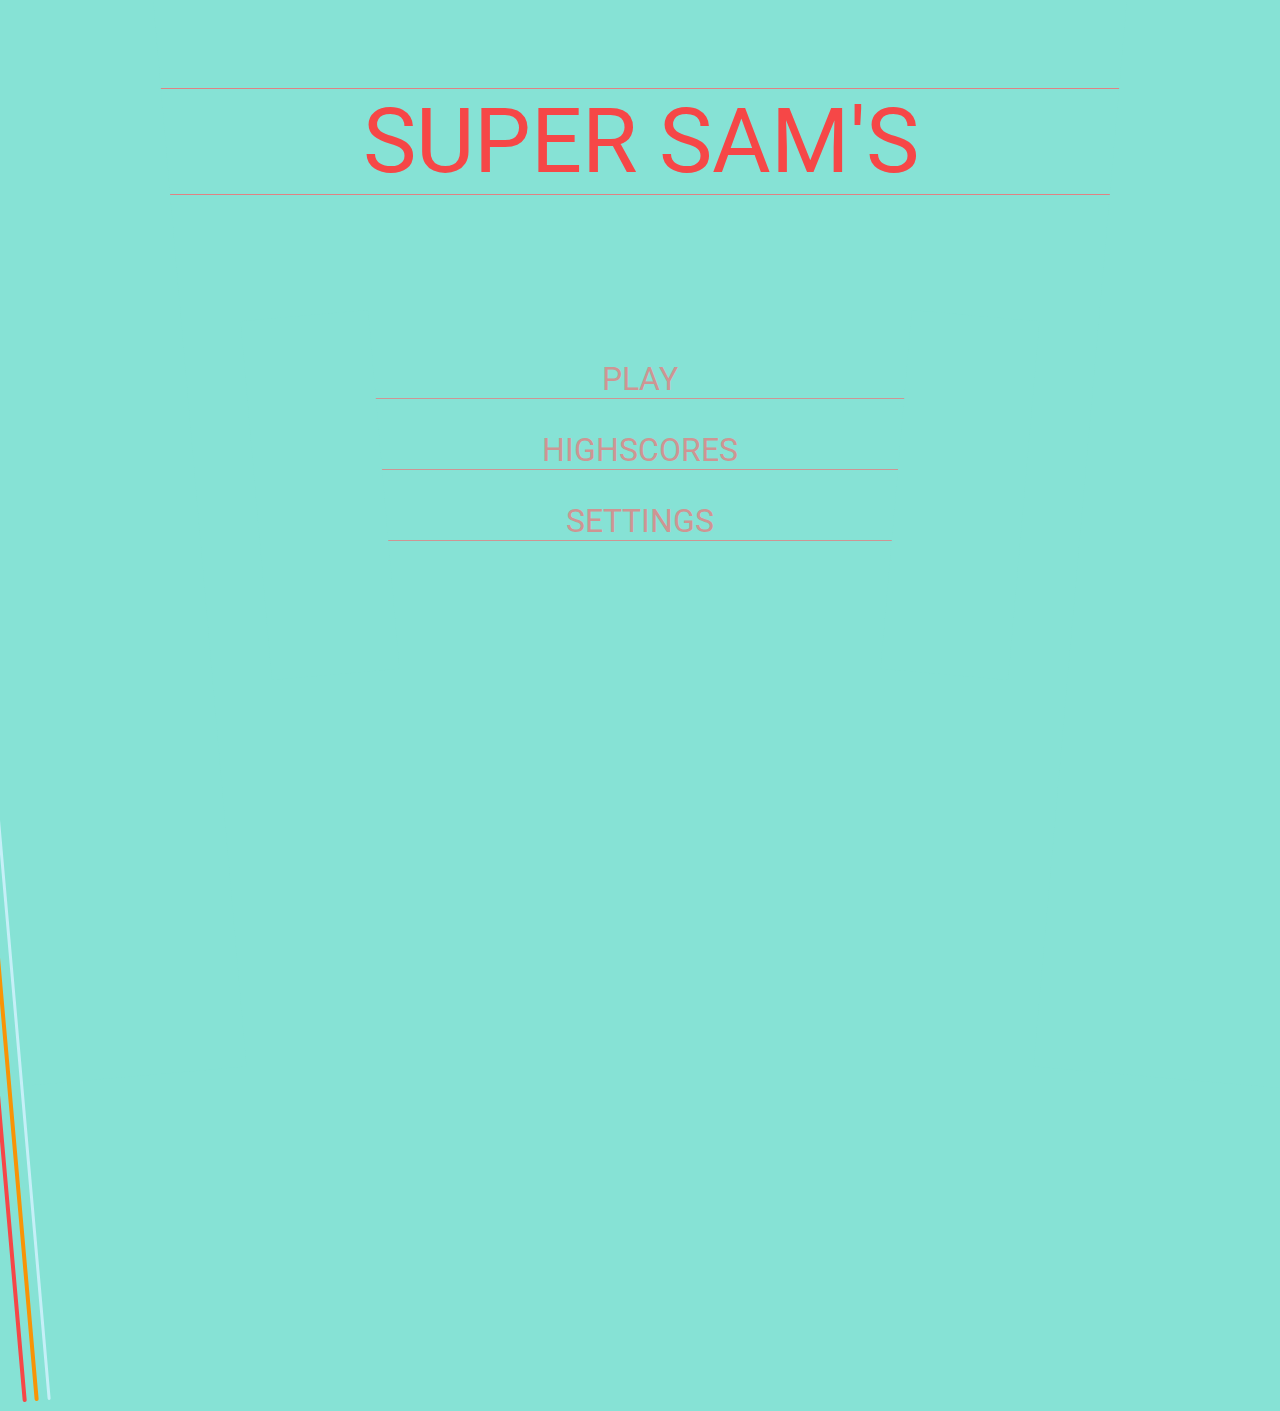
<file: index.html>
<html>
	<head>
		<title>Super Sam's</title>
		<link rel="stylesheet" type="text/css" href="css/main.css">
		<link rel="stylesheet" type="text/css" href="css/animate.css">
		<link rel="stylesheet" type="text/css" href="css/colours.css">
		<link href='https://fonts.googleapis.com/css?family=Roboto:100,300' rel='stylesheet' type='text/css'>
		<script src="js/menu.js"></script>
		<script src="https://code.jquery.com/jquery-1.10.2.js"></script>
		
	</head>
	
	<body id= "menubody" onLoad="init()">				
		<div class = "title text salmon" id="super_sam">SUPER SAM'S</div>
		<div id="columns">
			<div id="blockerLeft" class = "lightblue"></div>
			<div id="columnLeft" class = "lightblue">			
				<div id="cL1" class="columns salmon"></div>
				<div id="L1" class="lines salmon"></div>
				<div id="cL2" class="columns orange"></div>
				<div id="L2" class="lines orange"></div>
				<div id="cL3" class="columns yellow"></div>
				<div id="L3" class="lines skyblue"></div>
			</div>
			<div id="blockerRight" class = "lightblue"></div>
			<div id="columnRight" class = "lightblue">				
				<div id="R3" class="lines skyblue"></div>
				<div id="cR3" class="columns yellow"></div>
				<div id="R2" class="lines orange"></div>
				<div id="cR2" class="columns orange"></div>
				<div id="R1" class="lines salmon"></div>
				<div id="cR1" class="columns salmon"></div>
			</div>
			<div class="deadcenter box10" id="menu">
				<div id="button1" class = "button menutext" onclick="window.location.href = './game/theAdventure.html'"> PLAY </div>
				<div id="button2" class = "button menutext"> HIGHSCORES </div>
				<div id="button3" class = "button menutext"> SETTINGS </div>
			</div>
		</div>
	</body>
</html>
</file>
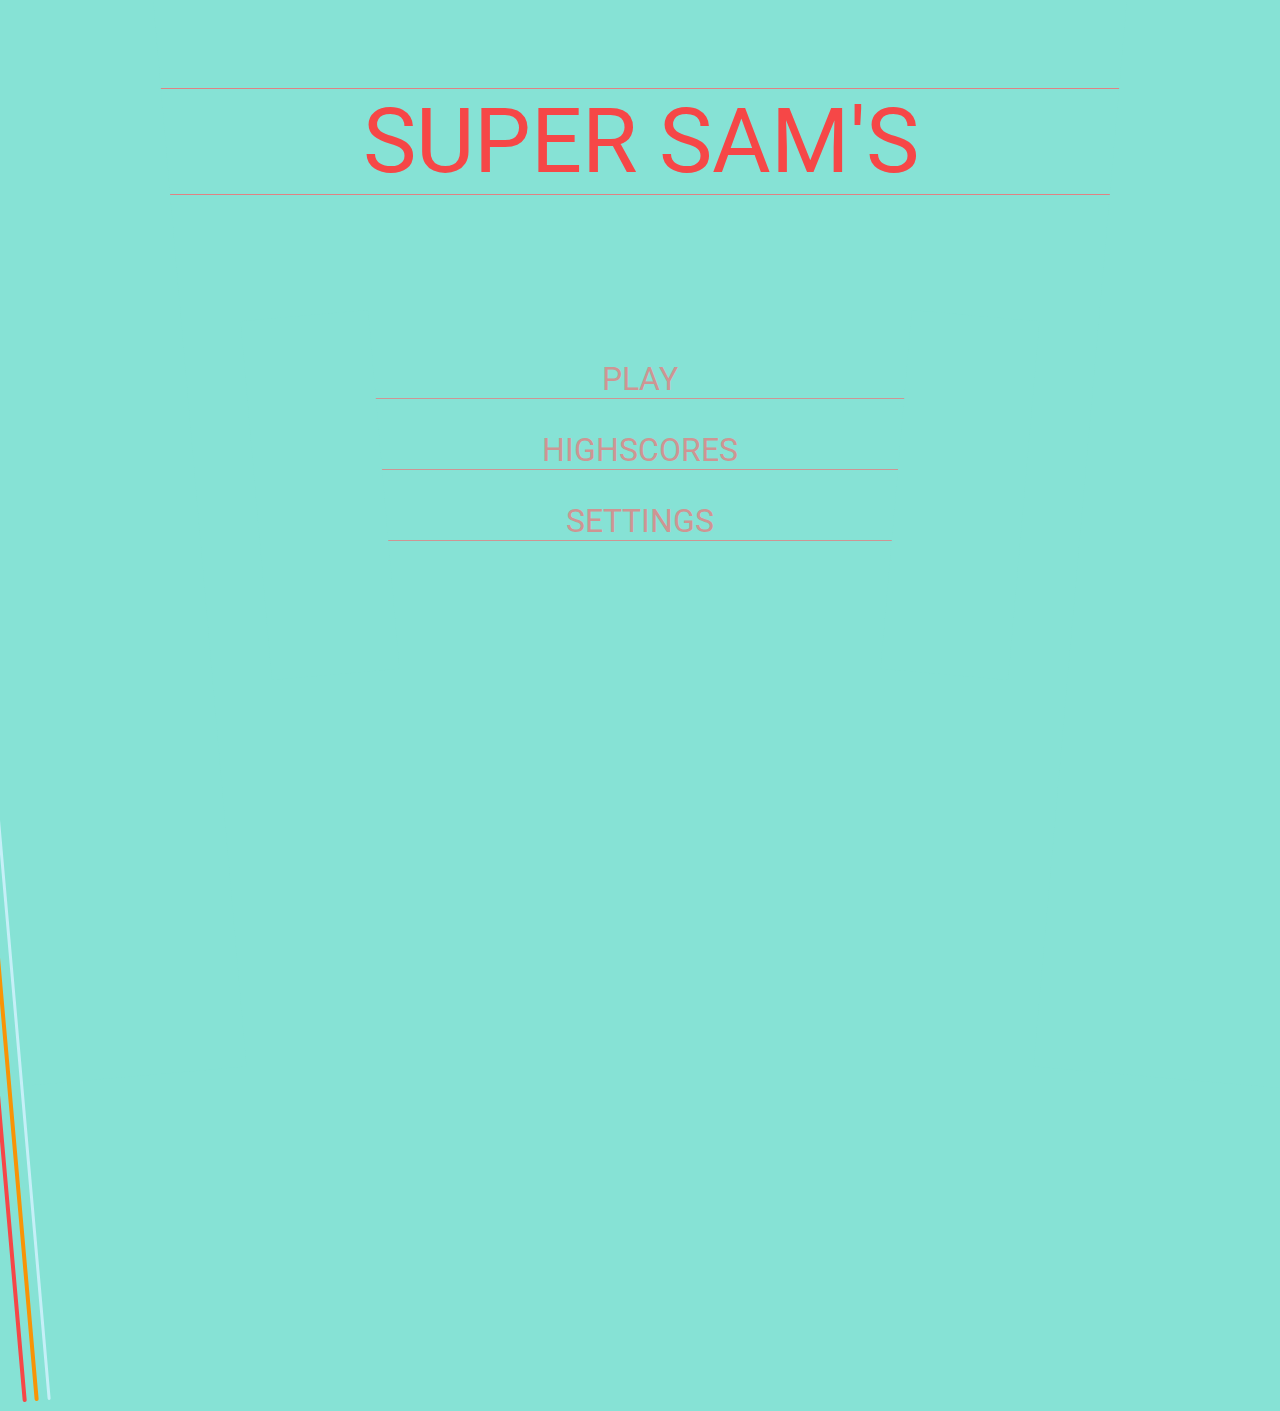
<file: html/index.html>
<html>
	<head>
		<title>Super Sam's</title>
		<link rel="stylesheet" type="text/css" href="../css/main.css">
		<link rel="stylesheet" type="text/css" href="../css/animate.css">
		<link rel="stylesheet" type="text/css" href="../css/colours.css">
		<link href='https://fonts.googleapis.com/css?family=Roboto:100,300' rel='stylesheet' type='text/css'>
		<script src="../js/menu.js"></script>
		<script src="https://code.jquery.com/jquery-1.10.2.js"></script>
		
	</head>
	
	<body id= "menubody" onLoad="init()">				
		<div class = "title text salmon" id="super_sam">SUPER SAM'S</div>
		<div id="columns">
			<div id="blockerLeft" class = "lightblue"></div>
			<div id="columnLeft" class = "lightblue">			
				<div id="cL1" class="columns salmon"></div>
				<div id="L1" class="lines salmon"></div>
				<div id="cL2" class="columns orange"></div>
				<div id="L2" class="lines orange"></div>
				<div id="cL3" class="columns yellow"></div>
				<div id="L3" class="lines skyblue"></div>
			</div>
			<div id="blockerRight" class = "lightblue"></div>
			<div id="columnRight" class = "lightblue">				
				<div id="R3" class="lines skyblue"></div>
				<div id="cR3" class="columns yellow"></div>
				<div id="R2" class="lines orange"></div>
				<div id="cR2" class="columns orange"></div>
				<div id="R1" class="lines salmon"></div>
				<div id="cR1" class="columns salmon"></div>
			</div>
			<div class="deadcenter box10" id="menu">
				<div id="button1" class = "button menutext" onclick="window.location.href = './game/theAdventure.html'"> PLAY </div>
				<div id="button2" class = "button menutext"> HIGHSCORES </div>
				<div id="button3" class = "button menutext"> SETTINGS </div>
			</div>
		</div>
	</body>
</html>
</file>
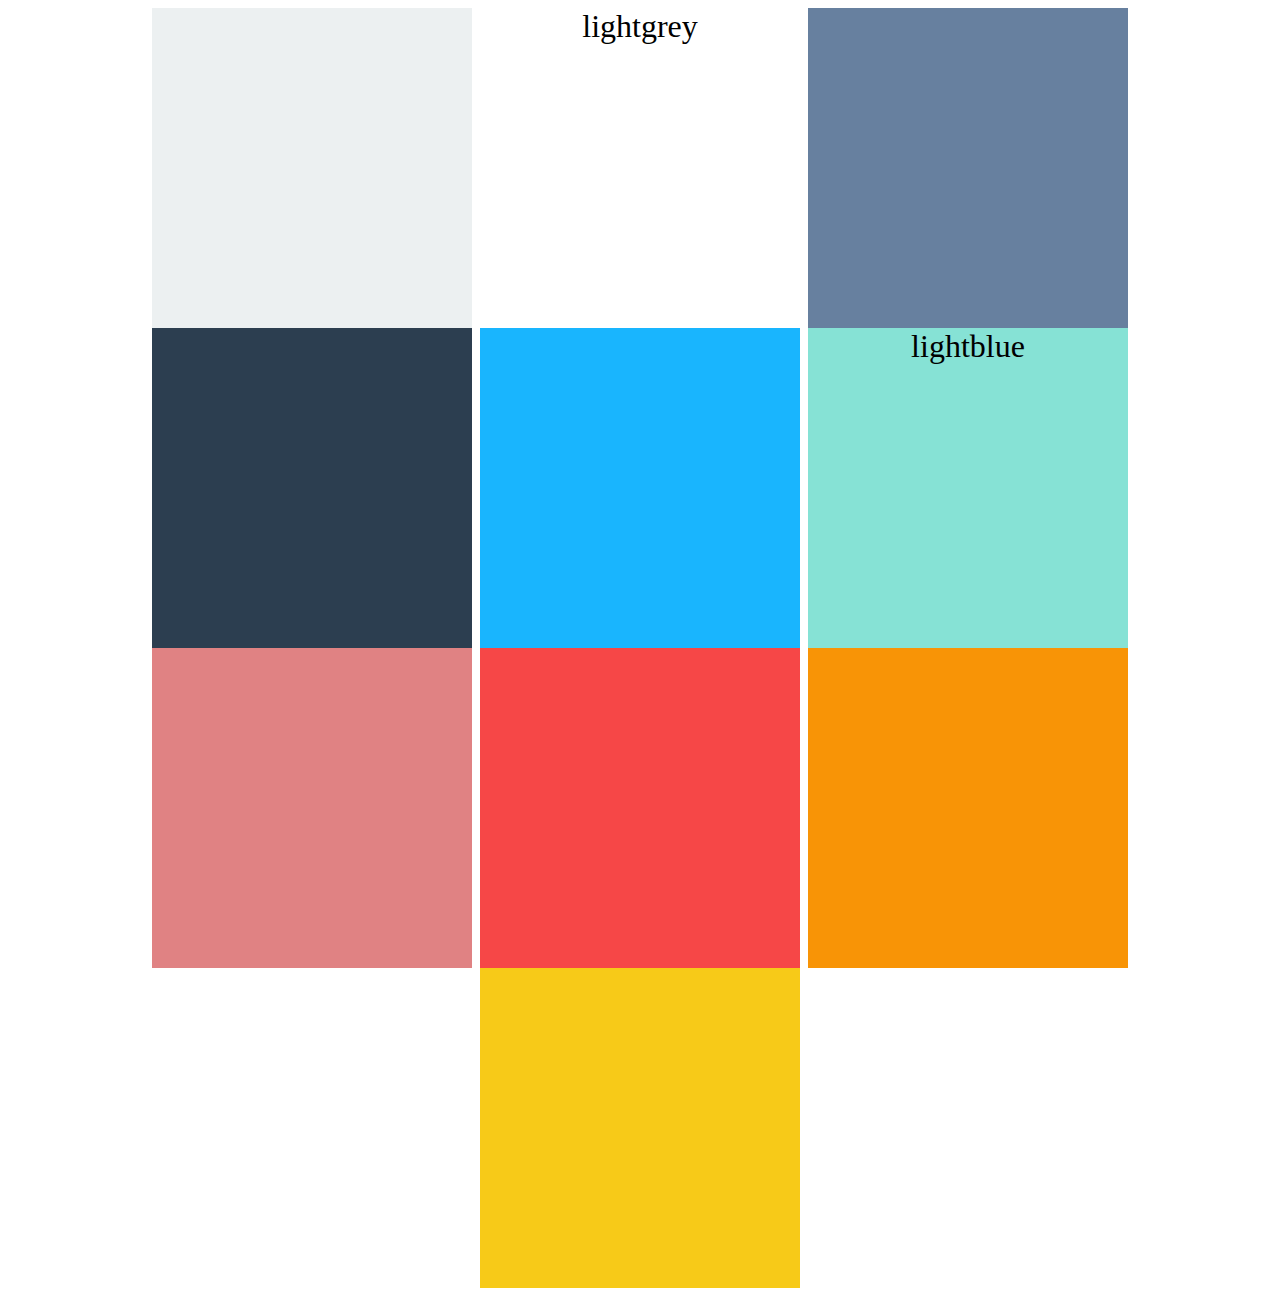
<file: pallette.html>
<html>
	<head>
		<title>Colour Pallette</title>
		<link rel="stylesheet" type="text/css" href="css/main.css">
		<link rel="stylesheet" type="text/css" href="css/colours.css">
		
		<script>
		
		</script>
	</head>
	
	<body>
		<div class = "box10  white"> white </div>
		<div class = "box10 slyblue"> lightgrey </div>
		<div class = "box10 grey"> grey </div>
		<div class = "box10 darkgrey"> darkgrey </div>
		<div class = "box10 blue"> blue </div>
		<div class = "box10 lightblue"> lightblue </div>
		<div class = "box10 pink"> pink </div>
		<div class = "box10 salmon"> salmon </div>
		<div class = "box10 orange"> orange </div>
		<div class = "box10 yellow"> yellow </div>		
	</body>
</html>
</file>
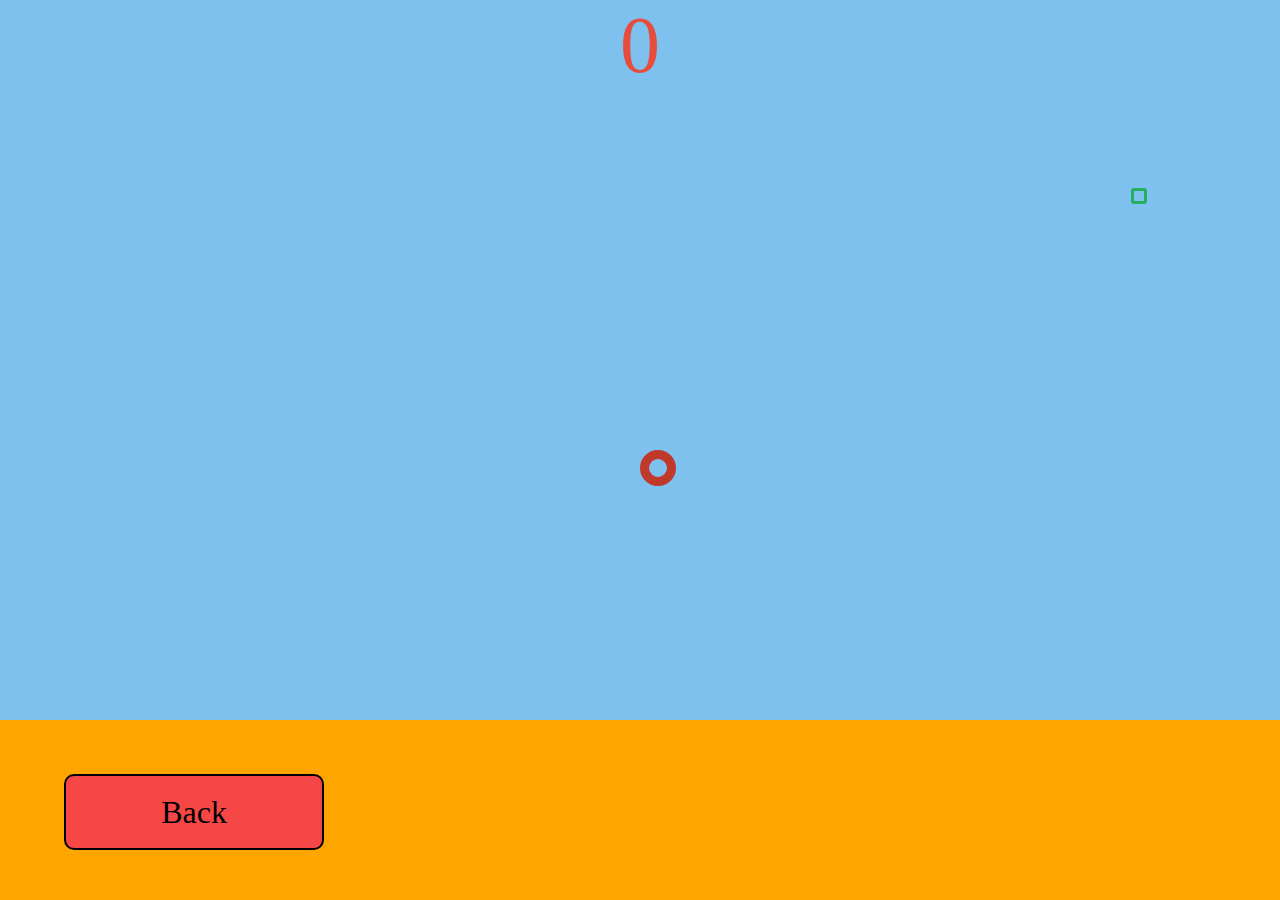
<file: game/theAdventure.html>
<!DOCTYPE html>
<html>
	<head>
		<title>SUPER SAM'S INSANE ADVENTURE</title>
		<link rel="stylesheet" type="text/css" href="adventureStyle.css">
		<link rel="stylesheet" type="text/css" href="../css/colours.css">
		<script src="adventureScript.js"></script>
	</head>
	<body onLoad="init()" onKeyDown="keyDown(event)"; onKeyUp="keyUp(event)";>
		<div id="gameBox">
			<div id="ball"></div>
			<div id="square"></div>
			<div id="counter"></div>			
			<div id="menu">
				<div id="backButton" class = "menuButton salmon" onclick="window.location.href = '../index.html'"> <p>Back</p></div>
			</div>
		</div>
	</body>
</html>
</file>
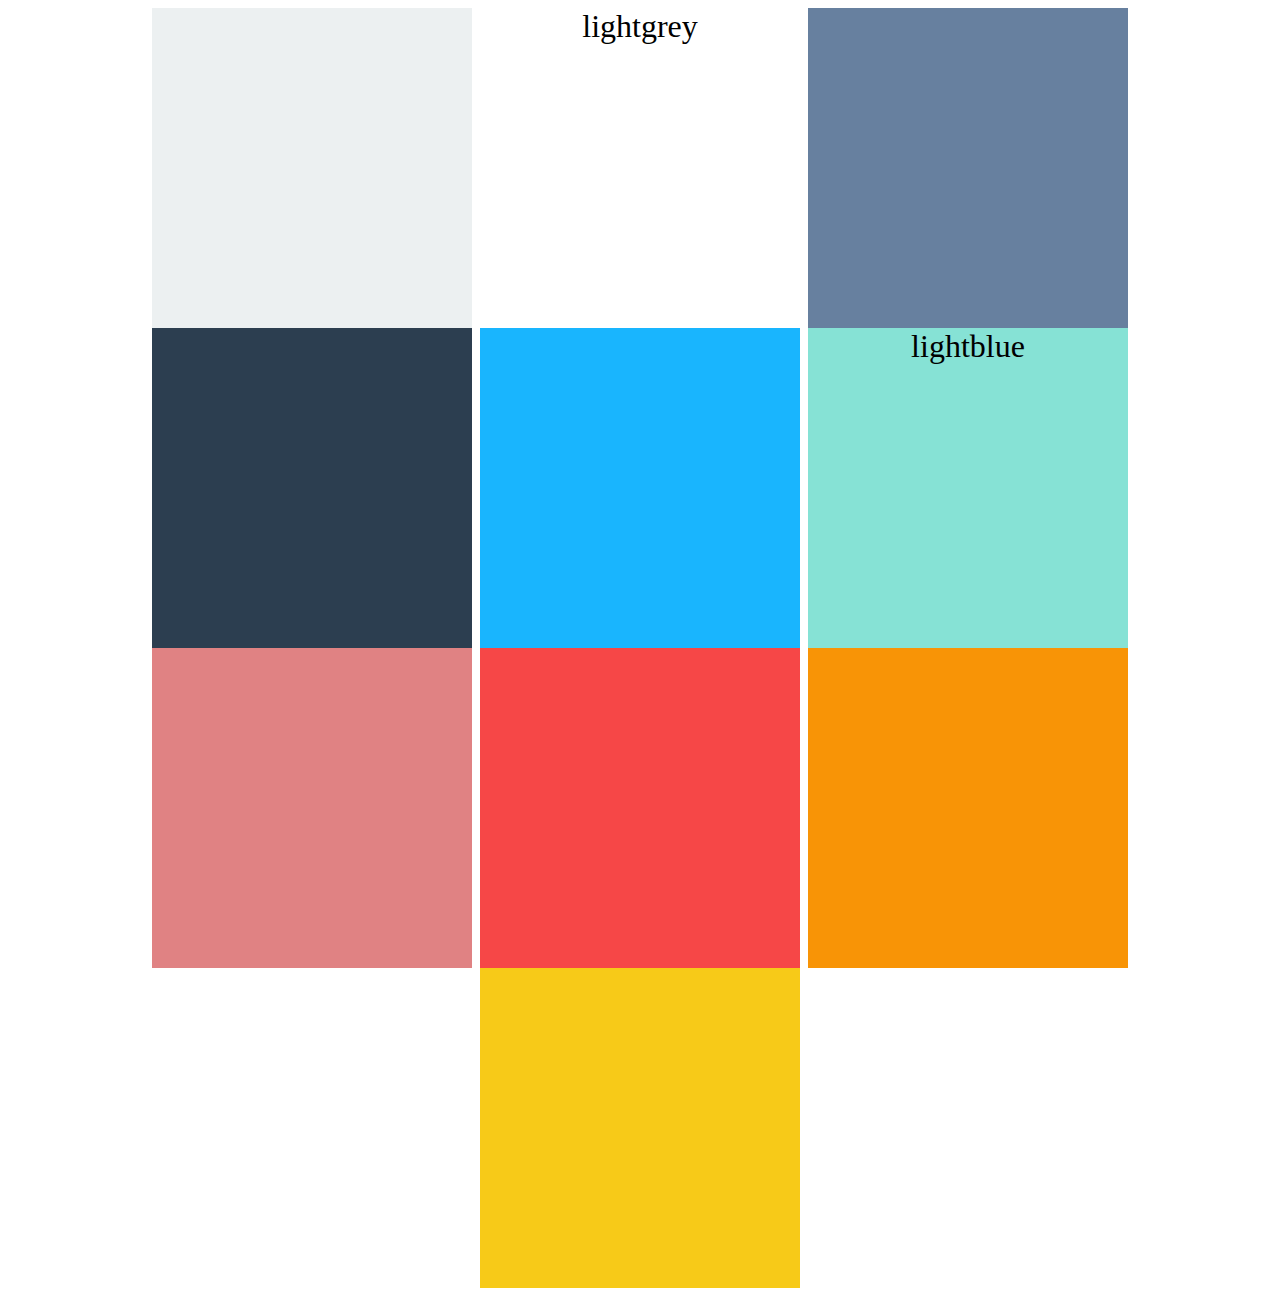
<file: html/pallette.html>
<html>
	<head>
		<title>Colour Pallette</title>
		<link rel="stylesheet" type="text/css" href="../css/main.css">
		<link rel="stylesheet" type="text/css" href="../css/colours.css">
		
		<script>
		
		</script>
	</head>
	
	<body>
		<div class = "box10  white"> white </div>
		<div class = "box10 slyblue"> lightgrey </div>
		<div class = "box10 grey"> grey </div>
		<div class = "box10 darkgrey"> darkgrey </div>
		<div class = "box10 blue"> blue </div>
		<div class = "box10 lightblue"> lightblue </div>
		<div class = "box10 pink"> pink </div>
		<div class = "box10 salmon"> salmon </div>
		<div class = "box10 orange"> orange </div>
		<div class = "box10 yellow"> yellow </div>		
	</body>
</html>
</file>
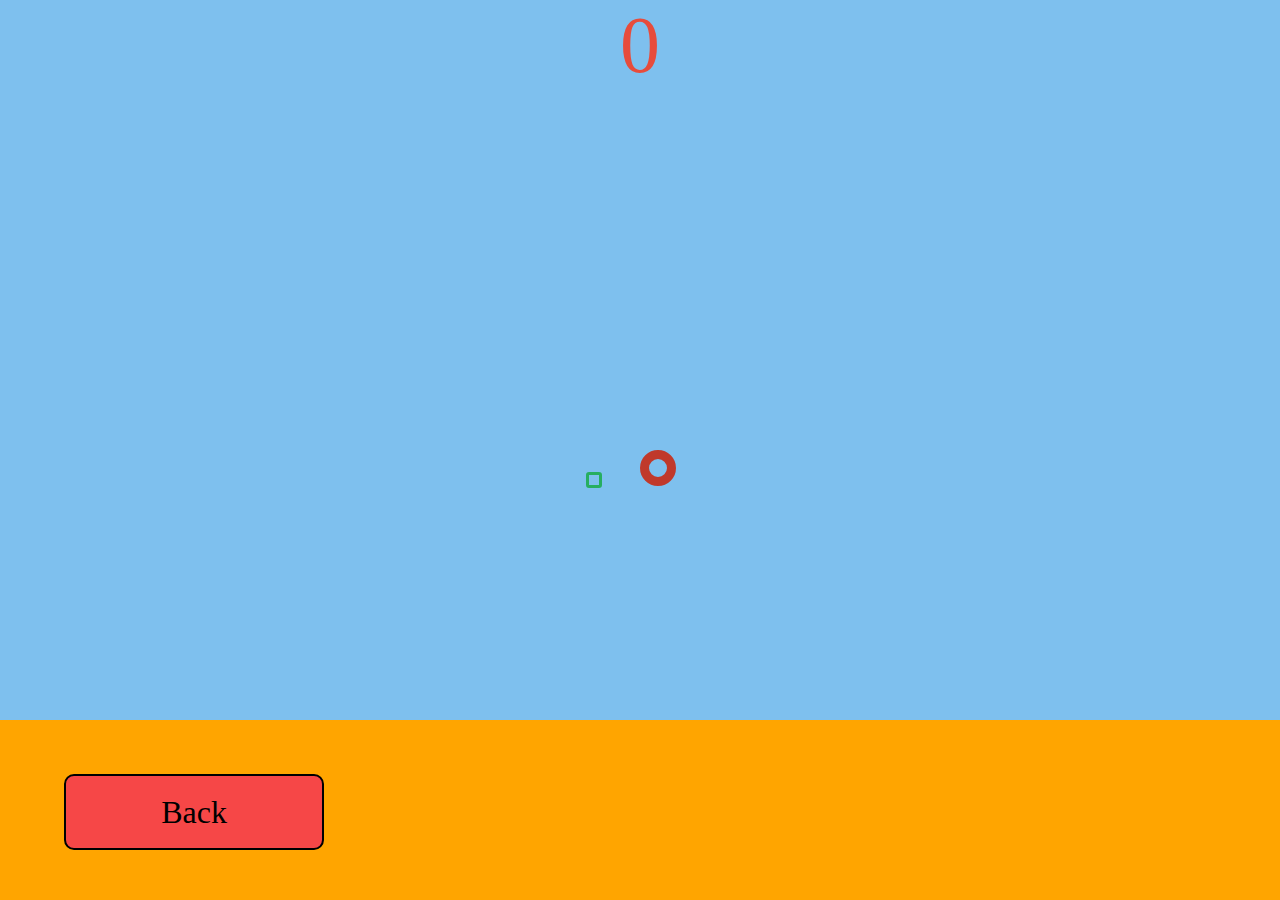
<file: html/theAdventure.html>
<!DOCTYPE html>
<html>
	<head>
		<title>SUPER SAM'S INSANE ADVENTURE</title>
		<link rel="stylesheet" type="text/css" href="../css/adventureStyle.css">
		<link rel="stylesheet" type="text/css" href="../css/colours.css">
		<script src="../js/adventureScript.js"></script>
	</head>
	<body onLoad="init()" onKeyDown="keyDown(event)"; onKeyUp="keyUp(event)";>
		<div id="gameBox">
			<div id="ball"></div>
			<div id="square"></div>
			<div id="counter"></div>			
			<div id="menu">
				<div id="backButton" class = "menuButton salmon" onclick="window.location.href = '../index.html'"> <p>Back</p></div>
			</div>
		</div>
	</body>
</html>
</file>
<file: css/main.css>
body{
	font-family: roboto;
	text-align: center;
	cursor: pointer;
	font-size: 2em;
	overflow: hidden;
}

#menubody {
	background-color: #86E2D5;
}

.text{
	background-color: transparent !important;
}

.button {
	width: 100%;
	text-align: center;
	color: #E08283;
	margin-top: 5%;
	border-bottom: 1px solid #E08283;
	opacity: 0.8;
	transition: border 0.5s, background-color 0.5s, opacity 0.2s;
}

.title {

	width: 100%;
	margin: 7% auto;
	top: 10%;
	font-family: roboto, helvitica, arial;
	font-size: 7vw;
	text-align: center;
	border: 1px solid #E08283;
	animation: fadein 0.2s ease-in-out;
	transition: all 0.2s ease-in-out;
}

.box5{
	height: 5em;
	width: 5em;
	display: inline-block;
}

.box10{
	height: 10em;
	width: 10em;
	display: inline-block;
}

.deadcenter {
    position: absolute;
    top: 50%;
    left: 50%;
	transform: translateX(-50%) translateY(-50%);
}

#columnLeft {
	z-index: 2;
	text-align: left;
	height: 140%;
	width: 20%;
	position: absolute;
	top: -20%;
	left: -5%;
	transform: rotate(-5deg);
	transition: all 0.5s ease;
}
#blockerLeft {
	z-index: 2;
	height: 40%;
	width: 10%;
	position: absolute;
	top: 35%;
	left: 20%;
	transform: rotate(-5deg);
}

#columnRight {
	z-index: 2;
	text-align: right;
	height: 140%;
	width: 20%;
	position: absolute;
	top: -20%;
	right: -5%;
	transform: rotate(5deg);
	transition: all 0.5s ease;
}

#blockerRight {
	z-index: 2;
	height: 40%;
	width: 10%;
	position: absolute;
	top: 35%;
	right: 20%;
	transform: rotate(5deg);
}

.columns{
	display: inline-block;
	height: 125%;
}

.lines{
	z-index: 5;
	position: relative;
	border-radius: 10px;
	margin: auto -1.5%;
	display: inline-block;
	height: 0%;
	width: 1.5%;
	bottom: 0%;
	transition: height 1s ease;
	overflow: hidden;
}

#cL1 {	
	animation: columns 0.5s linear 0.5;
	animation-fill-mode: forwards;
}

#cL2 {	
	animation: columns 0.5s linear 0.3 0.3s;
	animation-fill-mode: forwards;
}

#cL3 {	
	animation: columns 0.5s linear 0.1 0.5s;
	animation-fill-mode: forwards;
}

#cR1 {	
	animation: columns 0.5s linear 0.5;
	animation-fill-mode: forwards;
}

#cR2 {	
	animation: columns 0.5s linear 0.3 0.3s;
	animation-fill-mode: forwards;
}

#cR3 {	
	animation: columns 0.5s linear 0.1 0.5s;
	animation-fill-mode: forwards;
}

.fullvert{
	height: 100%;
}

.fullhoz{
	width: 100%;
}

#columns{
	width: 100%;
	height: 100%;
}


#menu {
	z-index: 1;
	margin-top: 3%;
	width:50%;
	text-align: center;
	animation: slidedown 0.5s ease-in-out;
	animation-fill-mode: forwards;
}

#button1 {
	z-index: 2;
}
#button2 {
	z-index: 1;
	animation: slidedown2 0.5s linear 0.1s;
	animation-fill-mode: forwards;
}

#button3{
	animation: slidedown3 0.5s linear 0.1s;
	animation-fill-mode: forwards;
}

.line {
	z-index: 4;
	position:absolute;
	width: 9px;
	border-radius: 10px;
	top: -10px;
}
</file>
<file: css/colours.css>
.blue {
	color: 19B5FE;
	background-color: 19B5FE;
}

.lightblue {
	color: 86E2D5;
	background-color: #86E2D5;
}

.pink {
	color: E08283;
	background-color: #E08283;
}

.grey {
	color: 67809F;	
	background-color: #67809F;
}

.skyblue{
	color: C5EFF7;
	background-color: #C5EFF7;
}

.darkgrey {
	color: 2C3E50;
	background-color: #2C3E50;
}

.orange{
	color: F89406;
	background-color: #F89406;
}

.white{
	color: #ecf0f1;
	background-color: #ecf0f1;
}

.salmon{
	color: #F64747;
	background-color: #F64747;
}

.yellow{
	color: F7CA18;
	background-color: F7CA18;
}
</file>
<file: game/adventureStyle.css>
body {
		background-color: #7EC0EE;
		font-family: roboto;
}
	
#ball {
		position: absolute;
		height: 18px;
		width: 18px;
		border-style: solid;
		border-color: #c0392b;
	}

#square {
		position: absolute;
		height:10px;
		width: 10px;
		border: 3px solid #27ae60;
		border-radius: 3px;
}

#counter {
		position: absolute;
		text-align: center;
		left: 0%;
		width: 100%;
		color: #e74c3c;
		font-size: 5em;
		font-family: Tahoma, Impact;
}

#gameBox {
		position: absolute;
		text-align: center;
		top: 0px;
		left: 0px;
		overflow: hidden;
}

#menu {
		position: absolute;
		background-color: orange;
		bottom: 0%;
		height: 20%;
		width: 100%;
}

.menuButton {
	display: flex;
	justify-content: center;
	flex-direction: column;
	text-align: center;
	cursor: pointer;
	font-size: 2em;
	position: absolute;
	width: 20%;
	height: 40%;
	border: 2px solid black;
	border-radius: 10px;
	top: 30%;
	left: 5%;
}

.menuButton p {
	color: black;
}

.enemy {
		position: absolute;
		height: 5px;
		width: 5px;
		border-radius: 4px;
		border: 3px solid #2c3e50;
		left: 0%;
		top: 0%;
}
</file>
<file: css/adventureStyle.css>
body {
		background-color: #7EC0EE;
		font-family: roboto;
}
	
#ball {
		position: absolute;
		height: 18px;
		width: 18px;
		border-style: solid;
		border-color: #c0392b;
	}

#square {
		position: absolute;
		height:10px;
		width: 10px;
		border: 3px solid #27ae60;
		border-radius: 3px;
}

#counter {
		position: absolute;
		text-align: center;
		left: 0%;
		width: 100%;
		color: #e74c3c;
		font-size: 5em;
		font-family: Tahoma, Impact;
}

#gameBox {
		position: absolute;
		text-align: center;
		top: 0px;
		left: 0px;
		overflow: hidden;
}

#menu {
		position: absolute;
		background-color: orange;
		bottom: 0%;
		height: 20%;
		width: 100%;
}

.menuButton {
	display: flex;
	justify-content: center;
	flex-direction: column;
	text-align: center;
	cursor: pointer;
	font-size: 2em;
	position: absolute;
	width: 20%;
	height: 40%;
	border: 2px solid black;
	border-radius: 10px;
	top: 30%;
	left: 5%;
}

.menuButton p {
	color: black;
}

.enemy {
		position: absolute;
		height: 5px;
		width: 5px;
		border-radius: 4px;
		border: 3px solid #2c3e50;
		left: 0%;
		top: 0%;
}
</file>
